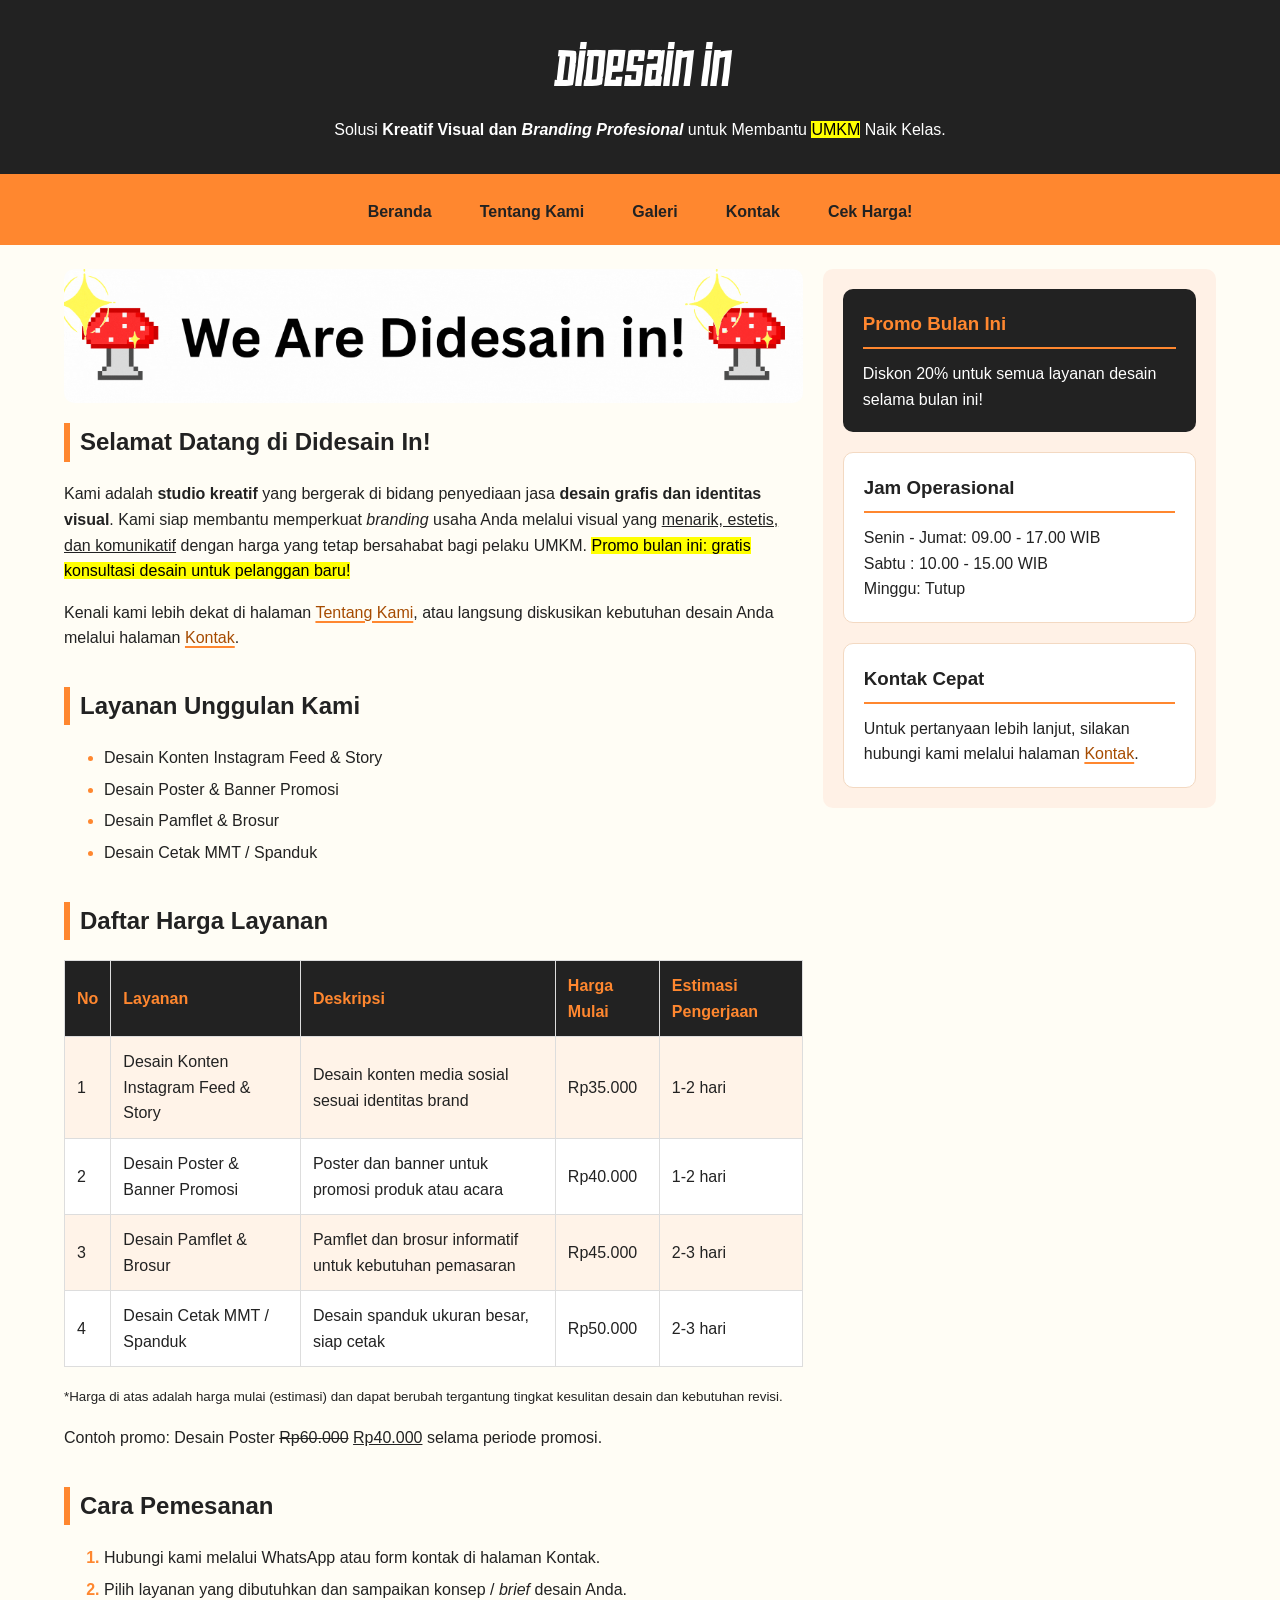
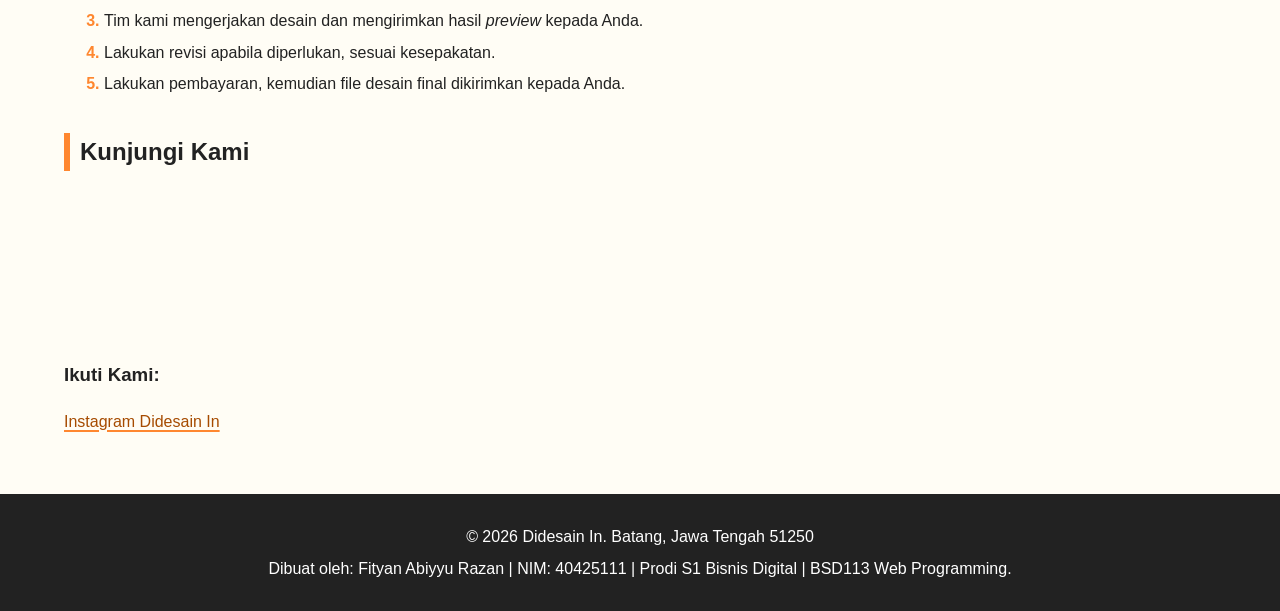
<file: index.html>
<!DOCTYPE html>
<html lang="en">

<head>
    <meta charset="UTF-8">
    <meta name="viewport" content="width=device-width, initial-scale=1.0">
    <title>Didesain In - Creative Design Studio</title>
    <link rel="stylesheet" href="style.css">
</head>

<body>

    <!-- Header Website -->
    <header>
        <h1>Didesain in</h1>
        <p>
            Solusi <b>Kreatif Visual dan <i>Branding Profesional</i></b> untuk Membantu <mark>UMKM</mark> Naik Kelas.
        </p>
    </header>

    <!-- Menu Navigasi -->
    <nav>
        <a href="index.html">Beranda</a>
        <a href="about.html">Tentang Kami</a>
        <a href="gallery.html">Galeri</a>
        <a href="contact.html">Kontak</a>
        <a href="#priceList">Cek Harga!</a>
    </nav>

    <main class="layout">
        <div class="content">
            <!-- Banner Logo -->
            <section>
                <img src="img/We Are Didesain in.gif" alt="tesGambar" width="100%">
                <h2>Selamat Datang di Didesain In!</h2>
                <p>
                    Kami adalah <b>studio kreatif</b> yang bergerak di bidang penyediaan jasa
                    <strong>desain grafis dan identitas visual</strong>. Kami siap membantu memperkuat
                    <i>branding</i> usaha Anda melalui visual yang <u>menarik, estetis, dan komunikatif</u>
                    dengan harga yang tetap bersahabat bagi pelaku UMKM.
                    <mark>Promo bulan ini: gratis konsultasi desain untuk pelanggan baru!</mark>
                </p>
                <p>
                    Kenali kami lebih dekat di halaman <a href="about.html">Tentang Kami</a>,
                    atau langsung diskusikan kebutuhan desain Anda melalui halaman
                    <a href="contact.html">Kontak</a>.
                </p>
            </section>

            <!-- Layanan -->
            <section>
                <h2>Layanan Unggulan Kami</h2>
                <ul>
                    <li>Desain Konten Instagram Feed &amp; Story</li>
                    <li>Desain Poster &amp; Banner Promosi</li>
                    <li>Desain Pamflet &amp; Brosur</li>
                    <li>Desain Cetak MMT / Spanduk</li>
                </ul>
            </section>

            <section id="priceList">
                <h2>Daftar Harga Layanan</h2>
                <table border="1">
                    <tr>
                        <th>No</th>
                        <th>Layanan</th>
                        <th>Deskripsi</th>
                        <th>Harga Mulai</th>
                        <th>Estimasi Pengerjaan</th>
                    </tr>
                    <tr>
                        <td>1</td>
                        <td>Desain Konten Instagram Feed &amp; Story</td>
                        <td>Desain konten media sosial sesuai identitas brand</td>
                        <td>Rp35.000</td>
                        <td>1-2 hari</td>
                    </tr>
                    <tr>
                        <td>2</td>
                        <td>Desain Poster &amp; Banner Promosi</td>
                        <td>Poster dan banner untuk promosi produk atau acara</td>
                        <td>Rp40.000</td>
                        <td>1-2 hari</td>
                    </tr>
                    <tr>
                        <td>3</td>
                        <td>Desain Pamflet &amp; Brosur</td>
                        <td>Pamflet dan brosur informatif untuk kebutuhan pemasaran</td>
                        <td>Rp45.000</td>
                        <td>2-3 hari</td>
                    </tr>
                    <tr>
                        <td>4</td>
                        <td>Desain Cetak MMT / Spanduk</td>
                        <td>Desain spanduk ukuran besar, siap cetak</td>
                        <td>Rp50.000</td>
                        <td>2-3 hari</td>
                    </tr>
                </table>
                <p>
                    <small>*Harga di atas adalah harga mulai (estimasi) dan dapat berubah tergantung tingkat kesulitan
                        desain
                        dan kebutuhan revisi.</small>
                </p>
                <p>
                    Contoh promo: Desain Poster <del>Rp60.000</del> <ins>Rp40.000</ins> selama periode promosi.
                </p>
            </section>

            <!-- Cara Pemesanan (Ordered List) -->
            <section>
                <h2>Cara Pemesanan</h2>
                <ol>
                    <li>Hubungi kami melalui WhatsApp atau form kontak di halaman Kontak.</li>
                    <li>Pilih layanan yang dibutuhkan dan sampaikan konsep / <i>brief</i> desain Anda.</li>
                    <li>Tim kami mengerjakan desain dan mengirimkan hasil <i>preview</i> kepada Anda.</li>
                    <li>Lakukan revisi apabila diperlukan, sesuai kesepakatan.</li>
                    <li>Lakukan pembayaran, kemudian file desain final dikirimkan kepada Anda.</li>
                </ol>
            </section>

            <!-- Lokasi (Iframe Google Maps) dan Link Eksternal -->
            <section>
                <h2>Kunjungi Kami</h2>
                <iframe
                    src="https://www.google.com/maps/embed?pb=!1m18!1m12!1m3!1d222123.52259544254!2d106.38374243560108!3d29.554810841792882!2m3!1f0!2f0!3f0!3m2!1i1024!2i768!4f13.1!3m3!1m2!1s0x369334baf3e64f43%3A0xde9f8616dc88b321!2sChongqing%2C%20China!5e0!3m2!1sen!2sid!4v1790830846693!5m2!1sen!2sid"
                    width="600" height="450" style="border:0;" allowfullscreen="" loading="lazy"
                    referrerpolicy="strict-origin-when-cross-origin"></iframe>
                <h3>Ikuti Kami:</h3>
                <p>
                    <a href="https://www.instagram.com/didesain.in/" target="_blank">Instagram Didesain In</a>
                </p>
            </section>
        </div>

        <aside class="sidebar">
            <section class="widget widget-promo">
                <h3>Promo Bulan Ini</h3>
                <p>
                    Diskon 20% untuk semua layanan desain selama bulan ini!
                </p>
            </section>

            <section class="widget">
                <h3>Jam Operasional</h3>
                <p>
                    Senin - Jumat: 09.00 - 17.00 WIB <br>
                    Sabtu : 10.00 - 15.00 WIB <br>
                    Minggu: Tutup
                </p>
            </section>

            <section class="widget">
                <h3>Kontak Cepat</h3>
                <p>
                    Untuk pertanyaan lebih lanjut, silakan hubungi kami melalui halaman <a
                        href="contact.html">Kontak</a>.
                </p>
            </section>
        </aside>

    </main>
    <script src="script.js"></script>
    <!-- Footer -->
    <footer>
        <p>
            &copy; 2026 Didesain In. Batang, Jawa Tengah 51250
        </p>
        <p>
            Dibuat oleh: Fityan Abiyyu Razan | NIM: 40425111 | Prodi S1 Bisnis Digital | BSD113 Web Programming.
        </p>
    </footer>
</body>

</html>
</file>
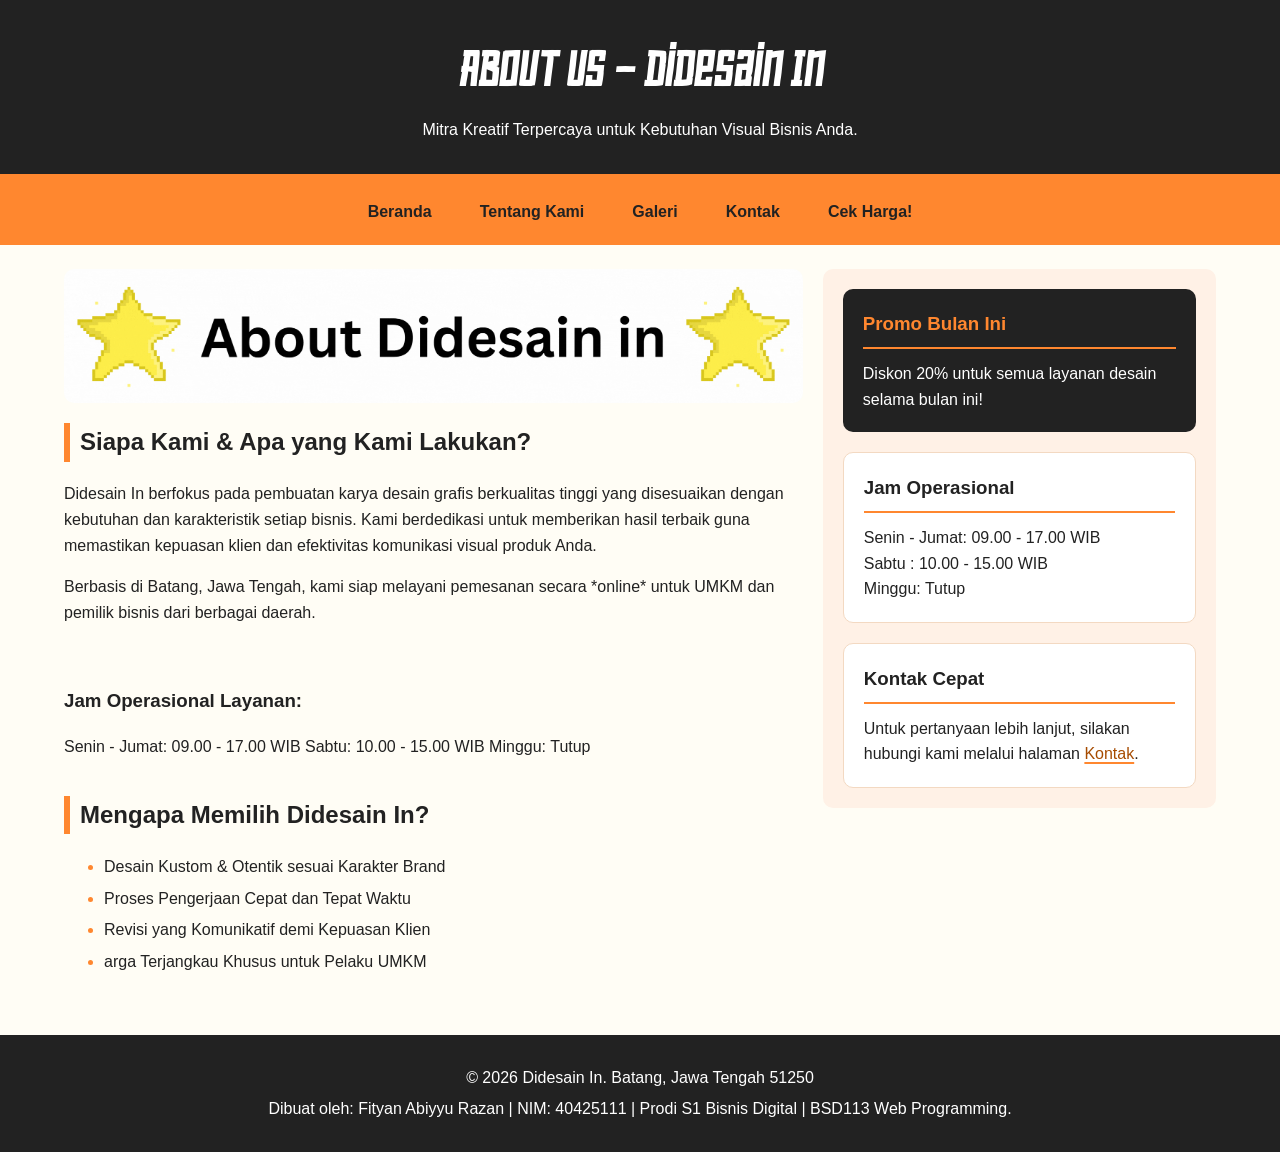
<file: about.html>
<!DOCTYPE html>
<html lang="en">

<head>
    <meta charset="UTF-8">
    <meta name="viewport" content="width=device-width, initial-scale=1.0">
    <title>About us - Didesain In</title>
    <link rel="stylesheet" href="style.css">
</head>

<body>

    <!-- Header Website -->
    <header>
        <h1>About us - Didesain In</h1>
        <p>
            Mitra Kreatif Terpercaya untuk Kebutuhan Visual Bisnis Anda.
        </p>
    </header>

    <!-- Menu Navigasi -->
    <nav>
        <a href="index.html">Beranda</a>
        <a href="about.html">Tentang Kami</a>
        <a href="gallery.html">Galeri</a>
        <a href="contact.html">Kontak</a>
        <a href="index.html#priceList">Cek Harga!</a>
    </nav>

    <main class="layout">
        <div class="content">
            <!-- Banner Logo -->
            <section>
                <img src="img/About Didesain in.gif" alt="about Didesain" width="100%">
                <h2>Siapa Kami & Apa yang Kami Lakukan?</h2>
                <p>
                    Didesain In berfokus pada pembuatan karya desain grafis berkualitas tinggi yang disesuaikan dengan
                    kebutuhan dan karakteristik setiap bisnis. Kami berdedikasi untuk memberikan hasil terbaik guna
                    memastikan kepuasan klien dan efektivitas komunikasi visual produk Anda.
                </p>
                <p>
                    Berbasis di Batang, Jawa Tengah, kami siap melayani pemesanan secara *online* untuk UMKM dan pemilik
                    bisnis dari berbagai daerah.
                </p>

                <br>

                <h3>Jam Operasional Layanan:</h3>
                <p>
                    Senin - Jumat: 09.00 - 17.00 WIB
                    Sabtu: 10.00 - 15.00 WIB
                    Minggu: Tutup
                </p>
            </section>

            <!-- Produk -->
            <section>
                <h2>Mengapa Memilih Didesain In?</h2>
                <ul>
                    <li>Desain Kustom & Otentik sesuai Karakter Brand</li>
                    <li>Proses Pengerjaan Cepat dan Tepat Waktu</li>
                    <li>Revisi yang Komunikatif demi Kepuasan Klien</li>
                    <li>arga Terjangkau Khusus untuk Pelaku UMKM</li>
                </ul>
            </section>
        </div>

        <aside class="sidebar">
            <section class="widget widget-promo">
                <h3>Promo Bulan Ini</h3>
                <p>
                    Diskon 20% untuk semua layanan desain selama bulan ini!
                </p>
            </section>

            <section class="widget">
                <h3>Jam Operasional</h3>
                <p>
                    Senin - Jumat: 09.00 - 17.00 WIB <br>
                    Sabtu : 10.00 - 15.00 WIB <br>
                    Minggu: Tutup
                </p>
            </section>

            <section class="widget">
                <h3>Kontak Cepat</h3>
                <p>
                    Untuk pertanyaan lebih lanjut, silakan hubungi kami melalui halaman <a
                        href="contact.html">Kontak</a>.
                </p>
            </section>
        </aside>
    </main>
    <!-- Footer -->
    <footer>
        <p>
            &copy; 2026 Didesain In. Batang, Jawa Tengah 51250
        </p>
        <p>
            Dibuat oleh: Fityan Abiyyu Razan | NIM: 40425111 | Prodi S1 Bisnis Digital | BSD113 Web Programming.
        </p>
    </footer>
</body>

</html>
</file>
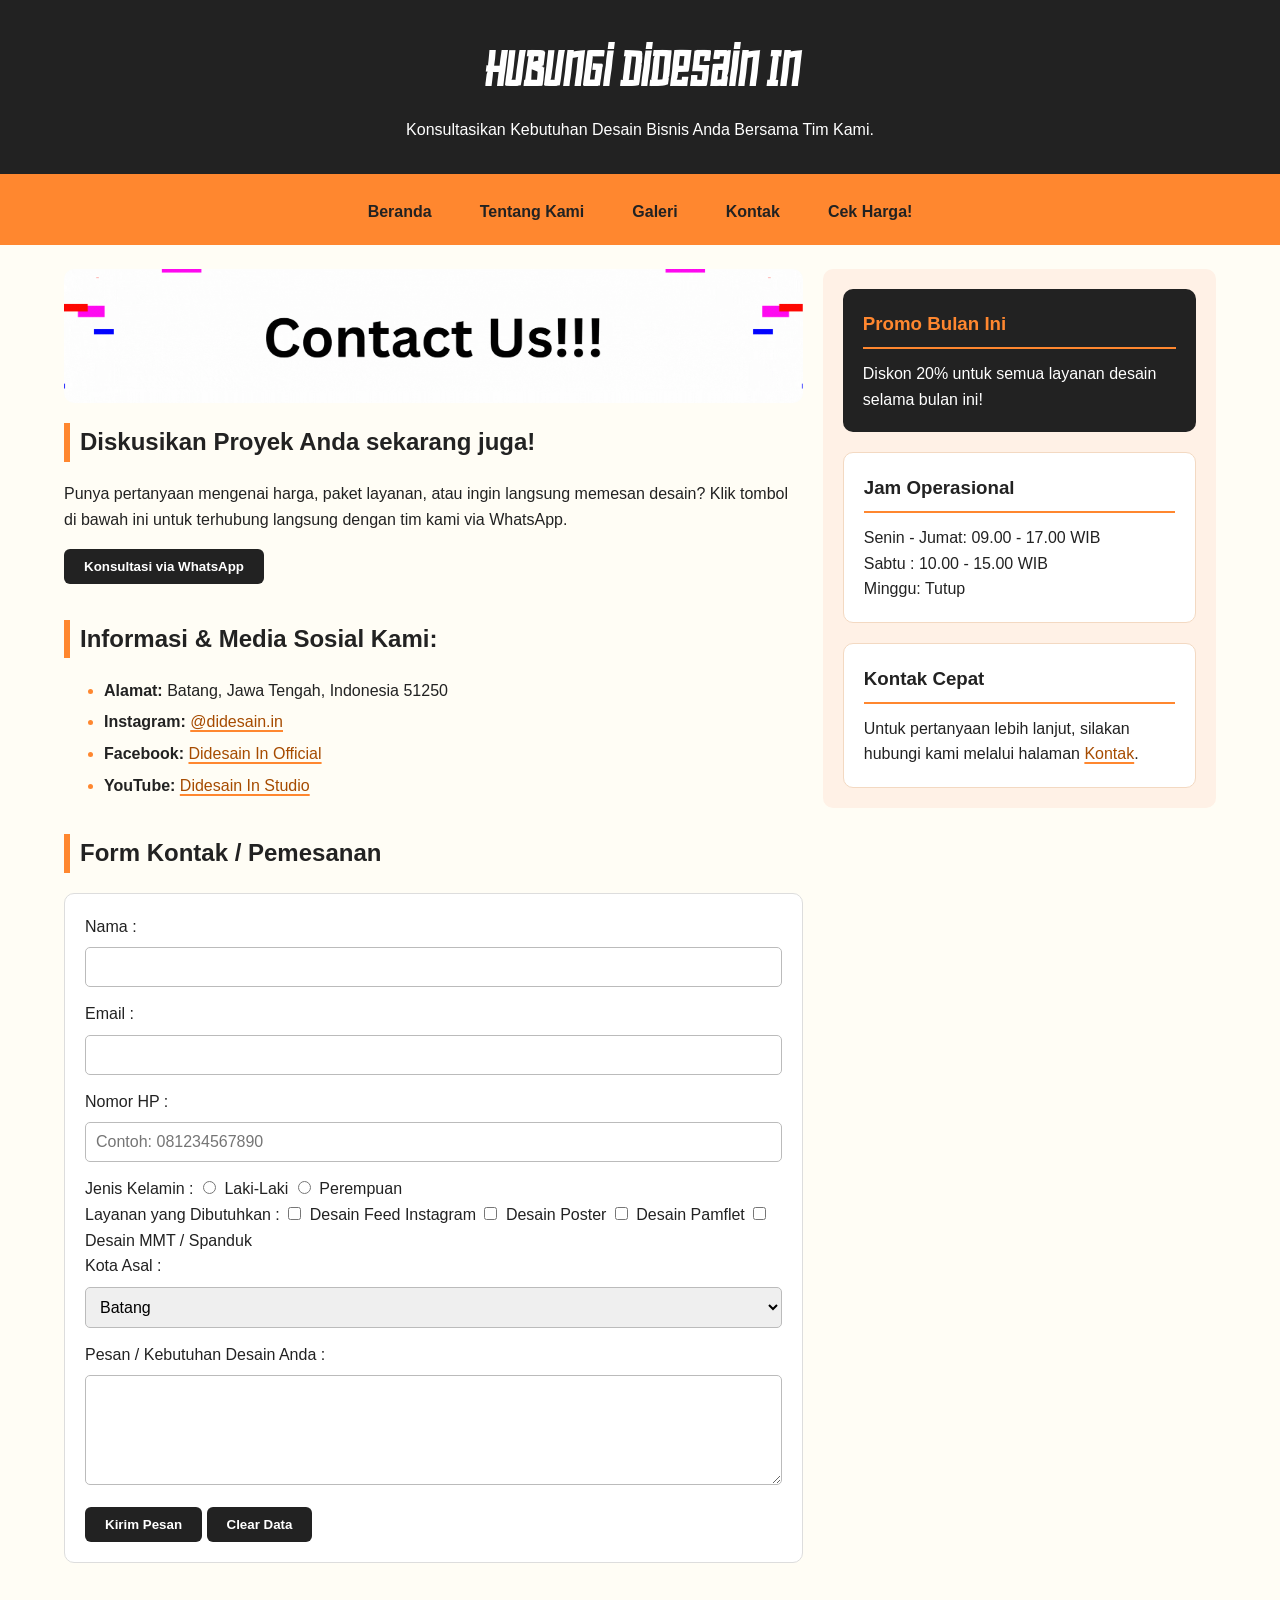
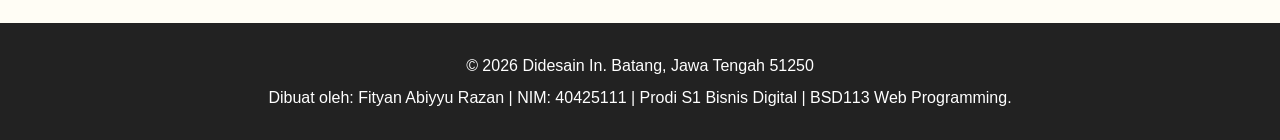
<file: contact.html>
<!DOCTYPE html>
<html lang="en">

<head>
    <meta charset="UTF-8">
    <meta name="viewport" content="width=device-width, initial-scale=1.0">
    <title>Our Contact - Didesain In</title>
    <link rel="stylesheet" href="style.css">
</head>

<body>

    <!-- Header Website -->
    <header>
        <h1>Hubungi Didesain In</h1>
        <p>
            Konsultasikan Kebutuhan Desain Bisnis Anda Bersama Tim Kami.
        </p>
    </header>

    <!-- Menu Navigasi -->
    <nav>
        <a href="index.html">Beranda</a>
        <a href="about.html">Tentang Kami</a>
        <a href="gallery.html">Galeri</a>
        <a href="contact.html">Kontak</a>
        <a href="index.html#priceList">Cek Harga!</a>
    </nav>

    <main class="layout">
        <div class="content">
            <!-- Banner Logo -->
            <section>
                <img src="img/Contact us.gif" alt="contactus" width="100%">
                <h2>Diskusikan Proyek Anda sekarang juga!</h2>
                <p>
                    Punya pertanyaan mengenai harga, paket layanan, atau ingin langsung memesan desain? Klik tombol di
                    bawah
                    ini untuk terhubung langsung dengan tim kami via WhatsApp.
                </p>
                <button onclick="window.open('https://wa.me/081384214110', '_blank')">Konsultasi via WhatsApp</button>
            </section>

            <!-- Produk -->
            <section>
                <h2>Informasi & Media Sosial Kami:</h2>
                <ul>
                    <li><strong>Alamat:</strong> Batang, Jawa Tengah, Indonesia 51250</li>
                    <li><strong>Instagram:</strong> <a href="https://instagram.com" target="_blank">@didesain.in</a>
                    </li>
                    <li><strong>Facebook:</strong> <a href="https://facebook.com" target="_blank">Didesain In
                            Official</a>
                    </li>
                    <li><strong>YouTube:</strong> <a href="https://youtube.com" target="_blank">Didesain In Studio</a>
                    </li>
                </ul>
            </section>

            <!-- Form Kontak -->
            <section>
                <h2>Form Kontak / Pemesanan</h2>
                <form id="formKontak" onsubmit="kirimPesan(event)">
                    Nama : <input type="text" id="nama" name="nama">
                    <br>
                    Email : <input type="text" id="email" name="email">
                    <br>
                    Nomor HP : <input type="text" id="noHp" placeholder="Contoh: 081234567890"
                        oninput="this.value = this.value.replace(/[^0-9]/g, '')">
                    <br>
                    Jenis Kelamin :
                    <input type="radio" name="jk" value="laki-laki"> Laki-Laki
                    <input type="radio" name="jk" value="perempuan"> Perempuan
                    <br>
                    Layanan yang Dibutuhkan :
                    <input type="checkbox" name="feed"> Desain Feed Instagram
                    <input type="checkbox" name="poster"> Desain Poster
                    <input type="checkbox" name="pamflet"> Desain Pamflet
                    <input type="checkbox" name="mmt"> Desain MMT / Spanduk
                    <br>
                    Kota Asal :
                    <select name="kota">
                        <option>Batang</option>
                        <option>Pekalongan</option>
                        <option>Kendal</option>
                        <option>Semarang</option>
                        <option>Tegal</option>
                        <option>Lainnya</option>
                    </select>
                    <br>
                    Pesan / Kebutuhan Desain Anda :
                    <textarea id="pesan" name="pesan"></textarea>
                    <br>
                    <input type="submit" value="Kirim Pesan">
                    <button type="button" onclick="clearData()">Clear Data</button>
                </form>
                <p id="pesanForm"></p>
            </section>
        </div>

        <aside class="sidebar">
            <section class="widget widget-promo">
                <h3>Promo Bulan Ini</h3>
                <p>
                    Diskon 20% untuk semua layanan desain selama bulan ini!
                </p>
            </section>

            <section class="widget">
                <h3>Jam Operasional</h3>
                <p>
                    Senin - Jumat: 09.00 - 17.00 WIB <br>
                    Sabtu : 10.00 - 15.00 WIB <br>
                    Minggu: Tutup
                </p>
            </section>

            <section class="widget">
                <h3>Kontak Cepat</h3>
                <p>
                    Untuk pertanyaan lebih lanjut, silakan hubungi kami melalui halaman <a
                        href="contact.html">Kontak</a>.
                </p>
            </section>
        </aside>
    </main>
    <script src="contact.js"></script>
    <!-- Footer -->
    <footer>
        <p>
            &copy; 2026 Didesain In. Batang, Jawa Tengah 51250
        </p>
        <p>
            Dibuat oleh: Fityan Abiyyu Razan | NIM: 40425111 | Prodi S1 Bisnis Digital | BSD113 Web Programming.
        </p>
    </footer>
</body>

</html>
</file>
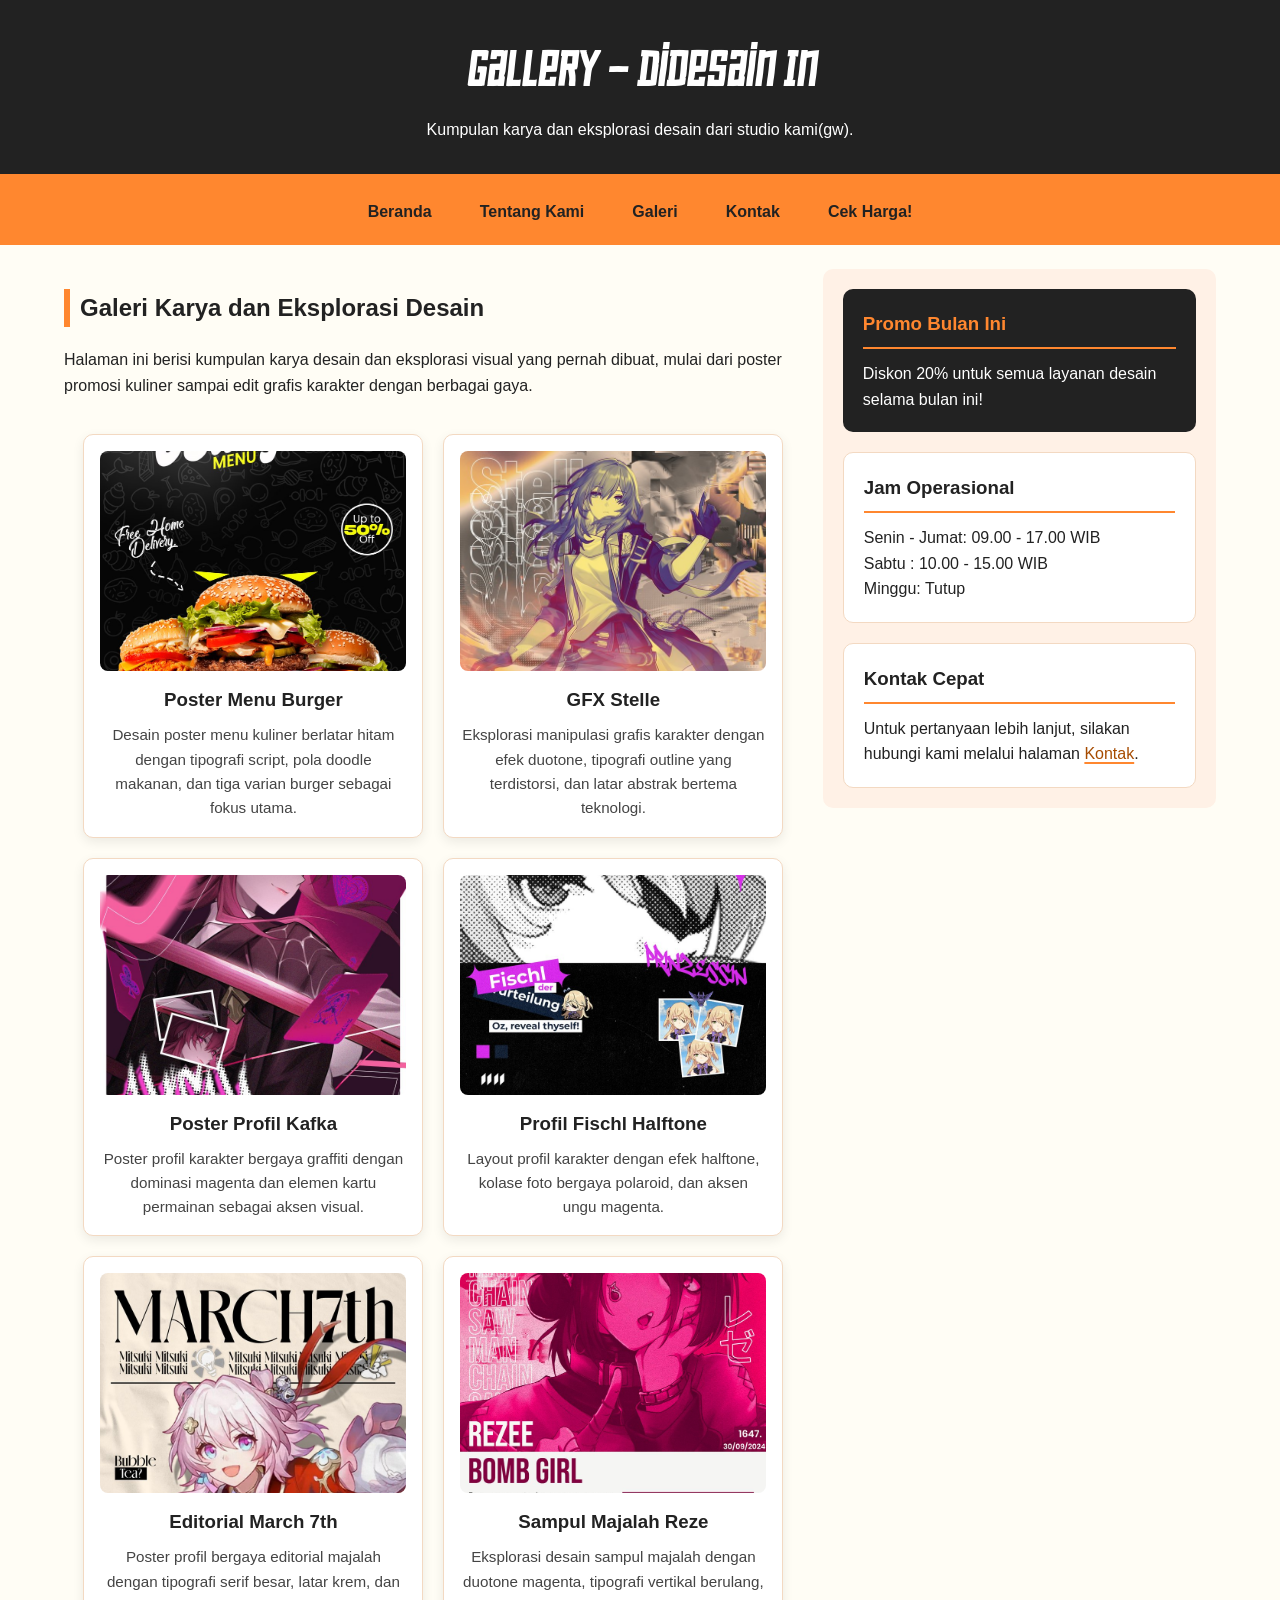
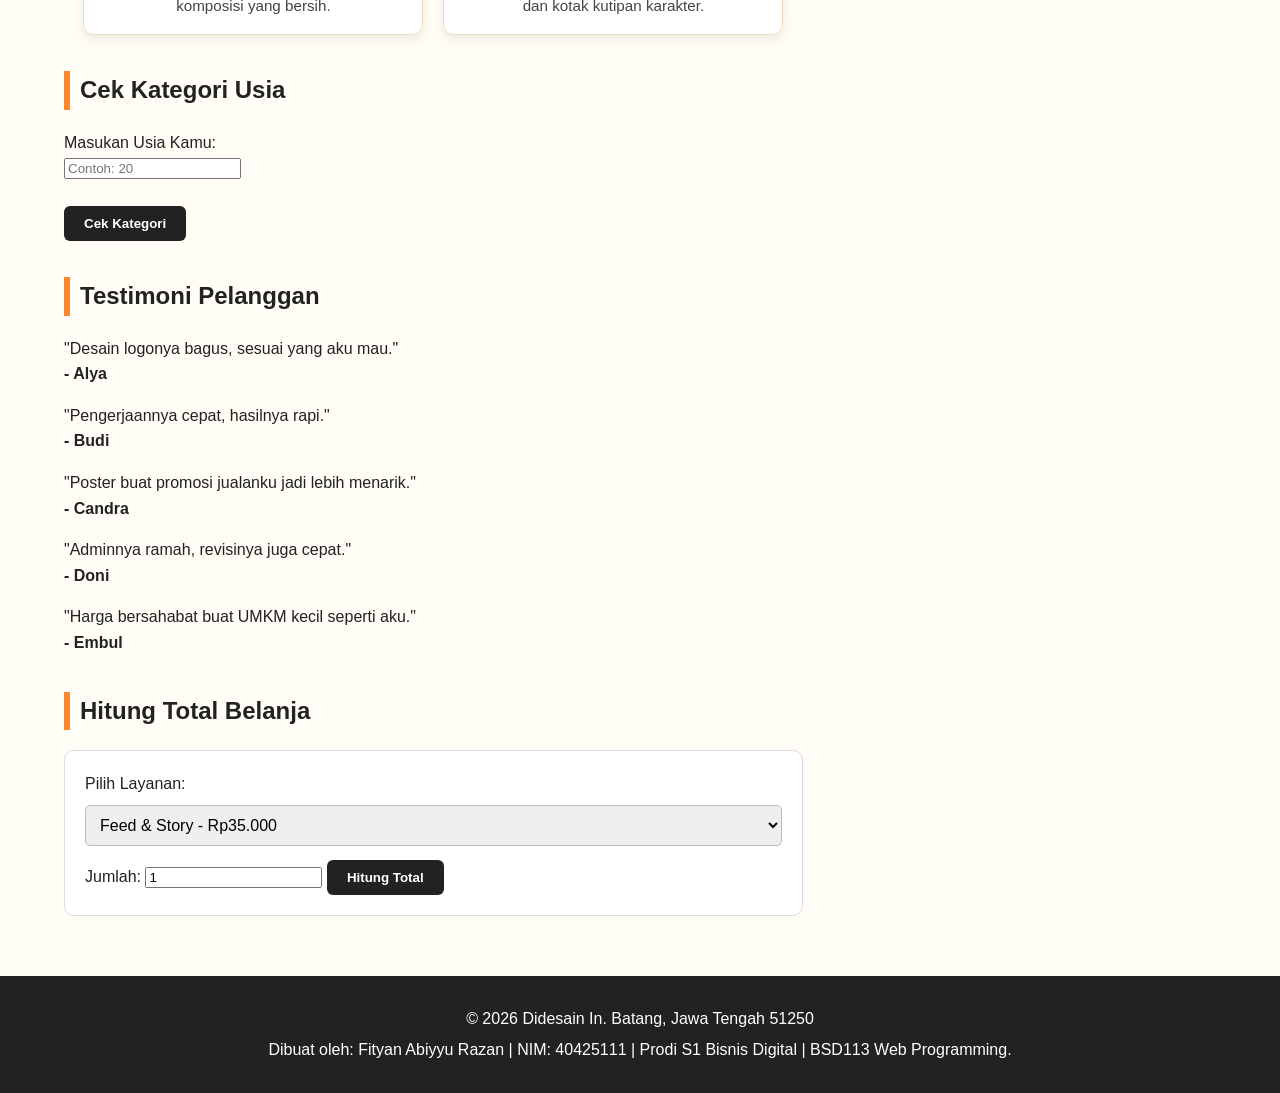
<file: gallery.html>
<!DOCTYPE html>
<html lang="en">

<head>
    <meta charset="UTF-8">
    <meta name="viewport" content="width=device-width, initial-scale=1.0">
    <title>Gallery - Didesain In</title>
    <link rel="stylesheet" href="style.css">
</head>

<body>

    <!-- Header Website -->
    <header>
        <h1>Gallery - Didesain In</h1>
        <p>
            Kumpulan karya dan eksplorasi desain dari studio kami(gw).
        </p>
    </header>

    <!-- Menu Navigasi -->
    <nav>
        <a href="index.html">Beranda</a>
        <a href="about.html">Tentang Kami</a>
        <a href="gallery.html">Galeri</a>
        <a href="contact.html">Kontak</a>
        <a href="index.html#priceList">Cek Harga!</a>
    </nav>

    <main class="layout">
        <div class="content">
            <section>
                <h2>Galeri Karya dan Eksplorasi Desain</h2>
                <p>
                    Halaman ini berisi kumpulan karya desain dan eksplorasi visual
                    yang pernah dibuat, mulai dari poster promosi kuliner sampai
                    edit grafis karakter dengan berbagai gaya.
                </p>
            </section>

            <section class="galeri">
                <div class="card">
                    <img src="img/poster-menu-burger.jpg"
                        alt="Poster menu Super Delicious Burgers dengan tiga varian burger">
                    <h3>Poster Menu Burger</h3>
                    <p>
                        Desain poster menu kuliner berlatar hitam dengan tipografi script, pola doodle makanan, dan tiga
                        varian burger sebagai fokus utama.
                    </p>
                </div>

                <div class="card">
                    <img src="img/gfx-stelle.jpg" alt="Edit grafis karakter Stelle dengan efek duotone kuning dan ungu">
                    <h3>GFX Stelle</h3>
                    <p>
                        Eksplorasi manipulasi grafis karakter dengan efek duotone, tipografi outline yang terdistorsi,
                        dan latar abstrak bertema teknologi.
                    </p>
                </div>

                <div class="card">
                    <img src="img/poster-kafka.jpg"
                        alt="Poster profil karakter Kafka dengan tema kartu dan warna magenta">
                    <h3>Poster Profil Kafka</h3>
                    <p>
                        Poster profil karakter bergaya graffiti dengan dominasi magenta dan elemen kartu permainan
                        sebagai aksen visual.
                    </p>
                </div>

                <div class="card">
                    <img src="img/profil-fischl.jpg"
                        alt="Desain profil karakter Fischl dengan efek halftone hitam putih">
                    <h3>Profil Fischl Halftone</h3>
                    <p>
                        Layout profil karakter dengan efek halftone, kolase foto bergaya polaroid, dan aksen ungu
                        magenta.
                    </p>
                </div>

                <div class="card">
                    <img src="img/editorial-march.jpg"
                        alt="Poster profil March 7th dengan tipografi serif gaya editorial">
                    <h3>Editorial March 7th</h3>
                    <p>
                        Poster profil bergaya editorial majalah dengan tipografi serif besar, latar krem, dan komposisi
                        yang bersih.
                    </p>
                </div>

                <div class="card">
                    <img src="img/sampul-reze.jpg"
                        alt="Desain sampul bertema Reze dari Chainsaw Man dengan warna magenta">
                    <h3>Sampul Majalah Reze</h3>
                    <p>
                        Eksplorasi desain sampul majalah dengan duotone magenta, tipografi vertikal berulang, dan kotak
                        kutipan karakter.
                    </p>
                </div>
            </section>

            <section>
                <h2>Cek Kategori Usia</h2>
                <label for="usia">Masukan Usia Kamu: </label>
                <br>
                <input type="number" id="usia" placeholder="Contoh: 20">
                <br>
                <br>
                <button onclick="cekUsia()">Cek Kategori</button>
                <p id="hasilUsia"></p>
            </section>

            <section>
                <h2>Testimoni Pelanggan</h2>
                <div id="daftarTestimoni"></div>
            </section>

            <section>
                <h2>Hitung Total Belanja</h2>
                <form onsubmit="tampilkanTotal(event)">
                    <label>
                        Pilih Layanan:
                    </label>
                    <select id="layanan">
                        <option value="35000">Feed & Story - Rp35.000</option>
                        <option value="40000">Poster & Banner - Rp40.000</option>
                        <option value="45000">Pamflet & Brosur - Rp45.000</option>
                        <option value="50000">MMT / Spanduk - Rp50.000</option>
                    </select>

                    <label>
                        Jumlah:
                    </label>
                    <input type="number" id="jumlah" value="1" min="1">

                    <button type="submit">Hitung Total</button>
                </form>
                <p id="hasilTotal"></p>
            </section>
        </div>

        <aside class="sidebar">
            <section class="widget widget-promo">
                <h3>Promo Bulan Ini</h3>
                <p>
                    Diskon 20% untuk semua layanan desain selama bulan ini!
                </p>
            </section>

            <section class="widget">
                <h3>Jam Operasional</h3>
                <p>
                    Senin - Jumat: 09.00 - 17.00 WIB <br>
                    Sabtu : 10.00 - 15.00 WIB <br>
                    Minggu: Tutup
                </p>
            </section>

            <section class="widget">
                <h3>Kontak Cepat</h3>
                <p>
                    Untuk pertanyaan lebih lanjut, silakan hubungi kami melalui halaman <a
                        href="contact.html">Kontak</a>.
                </p>
            </section>
        </aside>
    </main>
    <script src="gallery.js"></script>
    <!-- Footer -->
    <footer>
        <p>
            &copy; 2026 Didesain In. Batang, Jawa Tengah 51250
        </p>
        <p>
            Dibuat oleh: Fityan Abiyyu Razan | NIM: 40425111 | Prodi S1 Bisnis Digital | BSD113 Web Programming.
        </p>
    </footer>
</body>

</html>
</file>
<file: style.css>
* {
    box-sizing: border-box;
}

@font-face {
    font-family: 'Omar';
    src: url('fonts/Omar-RegularItalic.otf') format('opentype');
    font-weight: normal;
    font-style: italic;
}

body {
    font-family: 'Segoe UI', Arial, sans-serif;
    background-color: #fffdf5;
    color: #222222;
    margin: 0;
    padding: 0;
    line-height: 1.6;
}

header {
    background-color: #222222;
    color: #FFFFFf;
    text-align: center;
    padding: 32px 20px;
    border-bottom: 5px solid #ff872f;
}

header h1 {
    margin: 0 0 8px 0;
    font-family: 'Omar', serif;
    font-weight: bold;
    font-style: italic;
    font-size: xxx-large;
}

header p {
    margin: 0;
}

nav {
    display: flex;
    justify-content: center;
    gap: 20px;
    flex-wrap: wrap;
    background-color: #ff872f;
    padding: 12px 20px;
}

nav a {
    color: #222222;
    text-decoration: none;
    font-weight: bold;
    padding: 8px 14px;
    border-radius: 6px;
}

nav a:hover {
    background-color: #222222;
    color: #FFFFFf;
}

h2 {
    color: #222222;
    border-left: 6px solid #ff872f;
    padding-left: 10px;
}

.content section {
    margin-bottom: 36px;
}

.content img,
.content iframe {
    max-width: 100%;
    height: auto;
    display: block;
    border-radius: 10px;
}

table {
    width: 100%;
    border-collapse: collapse;
    margin-top: 16px;
    background-color: #ffffff;
}

th,
td {
    border: 1px solid #dddddd;
    text-align: left;
    padding: 12px;
}

th {
    background-color: #222222;
    color: #ff872f;
}

tr:nth-child(even) {
    background-color: #fff3e8;
}

footer {
    background-color: #222222;
    color: #FFFFFf;
    text-align: center;
    padding: 24px 20px;
}

footer p {
    margin: 6px 0;
}

.layout {
    display: flex;
    gap: 20px;
    align-items: flex-start;
    max-width: 1200px;
    margin: 0px auto;
    padding: 24px;
}

.content {
    width: calc(65% - 10px);
}

.sidebar {
    width: calc(35% - 10px);
    background-color: #fff1e6;
    padding: 20px;
    border-radius: 10px;
    display: flex;
    flex-direction: column;
    gap: 20px;
}

.widget {
    background-color: #ffffff;
    border: 1px solid #f3d9c2;
    border-radius: 10px;
    padding: 20px;
}

.widget h3 {
    margin: 0 0 12px 0;
    padding-bottom: 8px;
    border-bottom: 2px solid #ff872f;
}

.widget p {
    margin: 0;
}

.widget-promo {
    background-color: #222222;
    color: #ffffff;
    border: none;
}

.widget-promo h3 {
    color: #ff872f;
}

.content a,
.sidebar a {
    color: #a64b00;
    text-decoration: underline;
    text-decoration-color: #ff872f;
    text-decoration-thickness: 2px;
    text-underline-offset: 3px;
}

.content a:hover,
.sidebar a:hover {
    color: #222222;
}

.content li {
    margin-bottom: 6px;
}

.content li::marker {
    color: #ff872f;
    font-weight: bold;
}

form {
    background-color: #ffffff;
    padding: 20px;
    border: 1px solid #dddddd;
    border-radius: 10px;
}

form input[type="text"],
form select,
form textarea {
    width: 100%;
    padding: 10px;
    margin: 8px 0 14px 0;
    border: 1px solid #bbbbbb;
    border-radius: 5px;
    font-size: 1rem;
}

form textarea {
    min-height: 110px;
    resize: vertical;
}

form input[type="radio"],
form input[type="checkbox"] {
    accent-color: #ff872f;
    margin-right: 4px;
}

button,
form input[type="submit"] {
    background-color: #222222;
    color: #ffffff;
    border: none;
    padding: 10px 20px;
    border-radius: 6px;
    cursor: pointer;
    font-weight: bold;
}

button:hover,
form input[type="submit"]:hover {
    background-color: #ff872f;
    color: #222222;
}

.galeri {
    display: flex;
    flex-wrap: wrap;
    gap: 20px;
    justify-content: center;
}

.card {
    flex: 1 1 250px;
    max-width: 340px;
    background-color: #ffffff;
    border: 1px solid #f3d9c2;
    border-radius: 10px;
    box-shadow: 0 4px 12px rgba(0, 0, 0, 0.08);
    padding: 16px;
    text-align: center;
}

.card img {
    width: 100%;
    height: 220px;
    object-fit: cover;
    border-radius: 8px;
}

.card h3 {
    margin: 14px 0 8px 0;
}

.card p {
    margin: 0;
    color: #444444;
    font-size: 0.95rem;
}

#pesanForm {
    color: #1a7a2e;
    background-color: #e6f4ea;
    border: 1px solid #a3d9a5;
    padding: 12px;
    border-radius: 6px;
    margin-top: 12px;
}

#pesanForm:empty {
    display: none;
}

@media (max-width: 768px) {
    .layout {
        flex-direction: column;
    }

    .content,
    .sidebar {
        width: 100%;
    }

    .galeri {
        flex-direction: column;
        align-items: center;
    }

    .card {
        max-width: 90%;
    }

    nav {
        flex-direction: column;
        gap: 10px;
    }

    nav a {
        width: 100%;
        text-align: center;
    }
}
</file>
